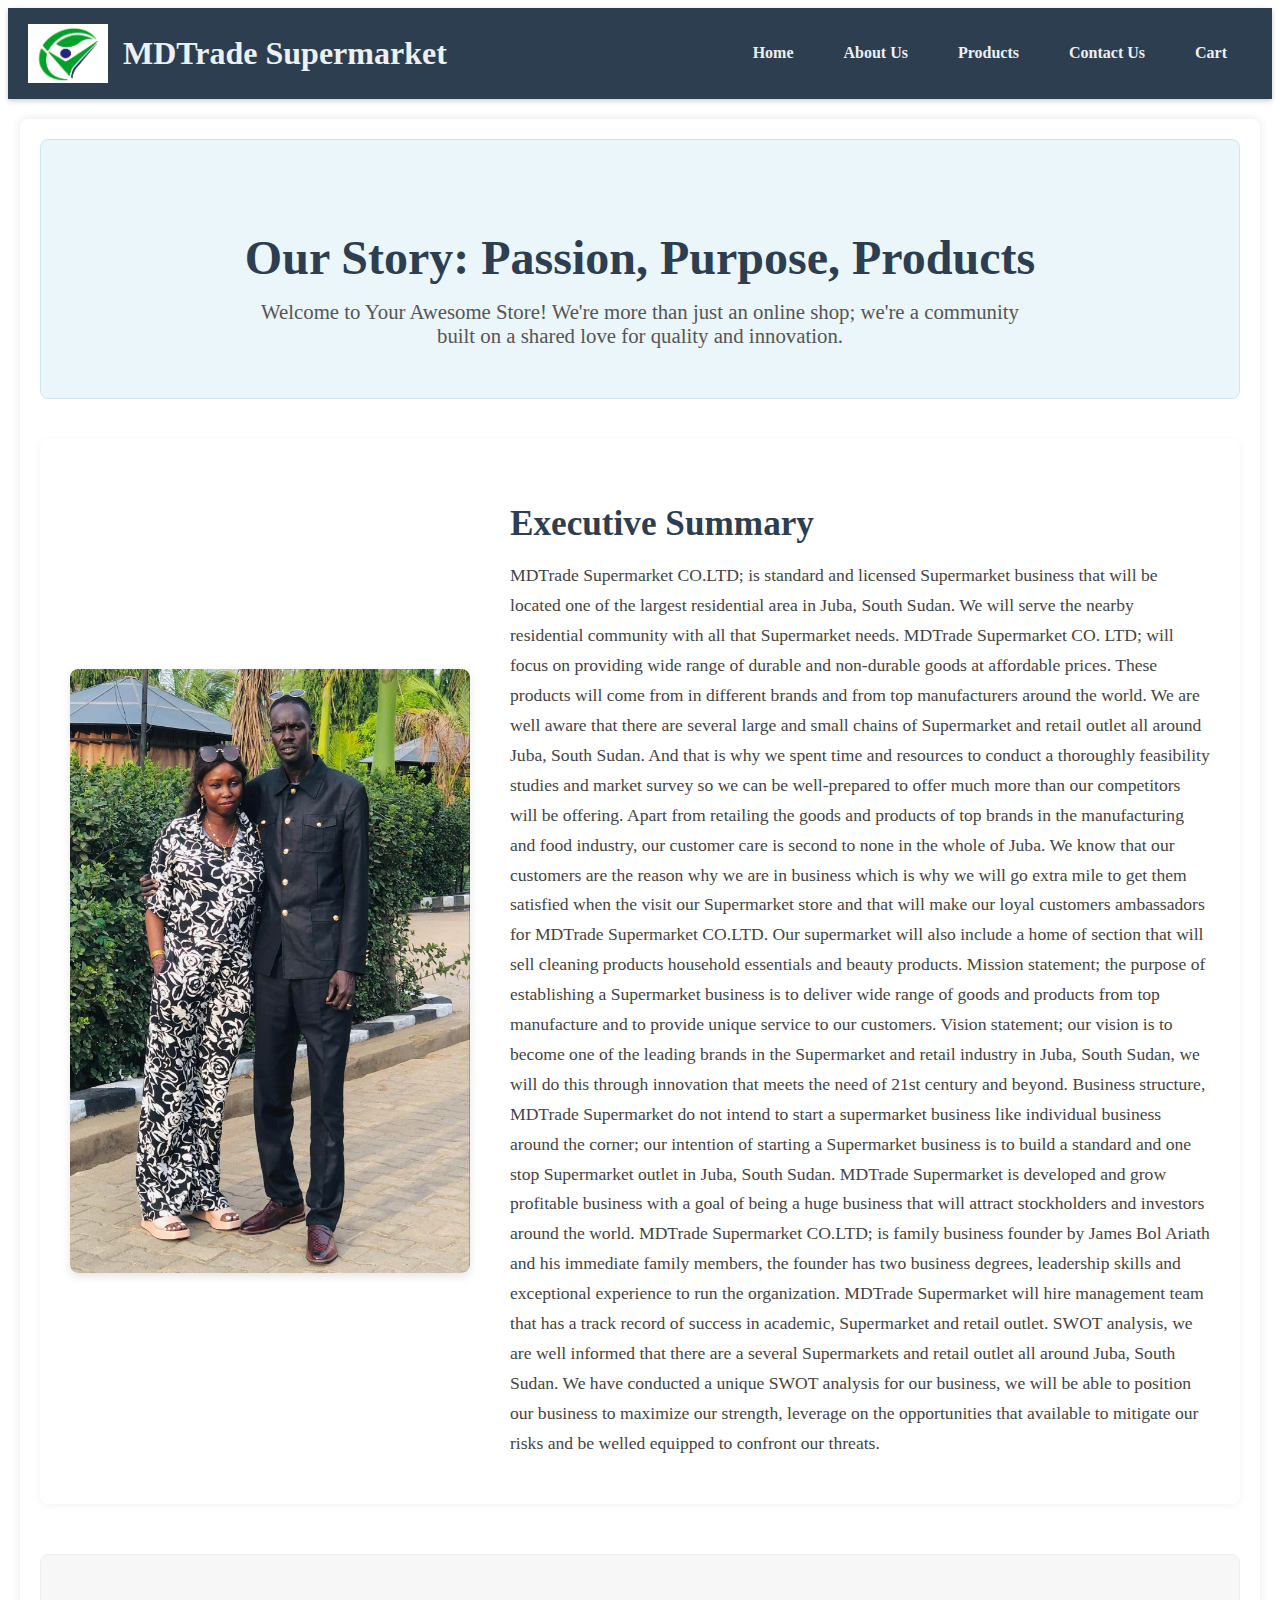
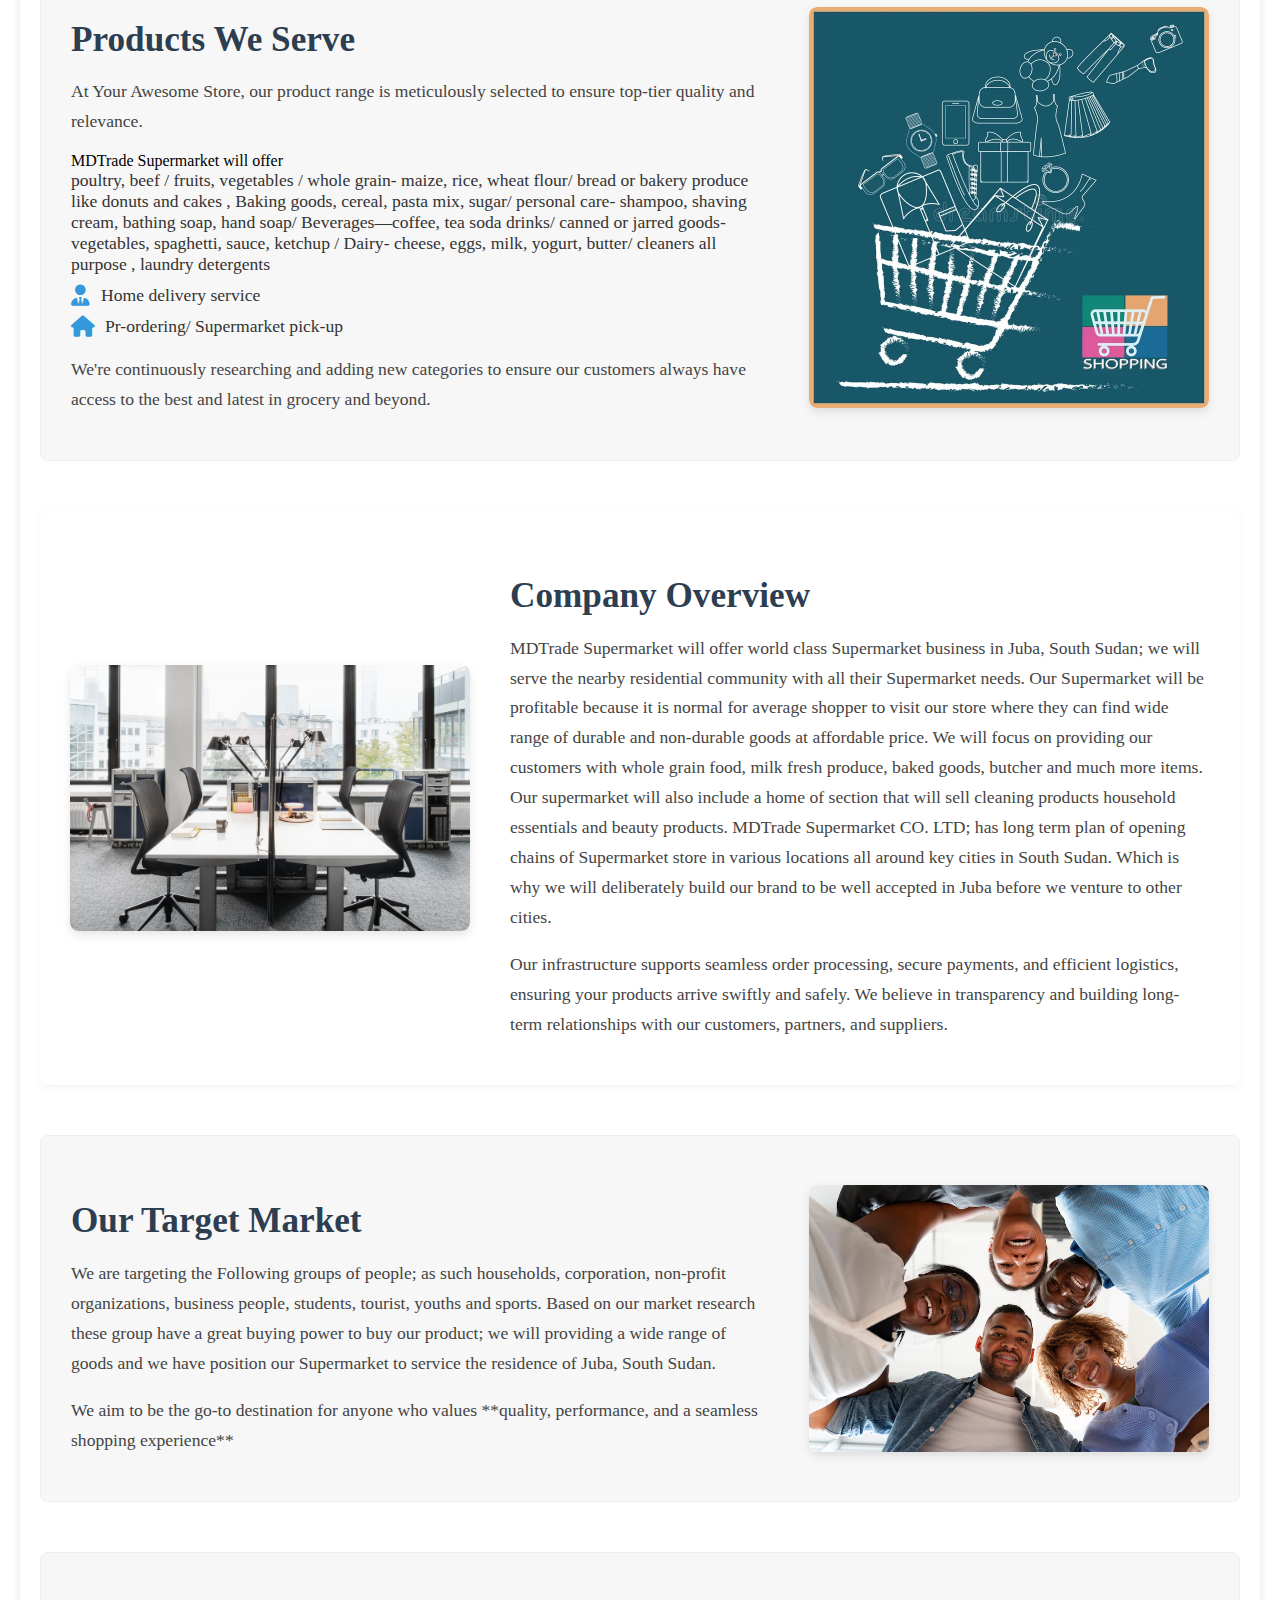
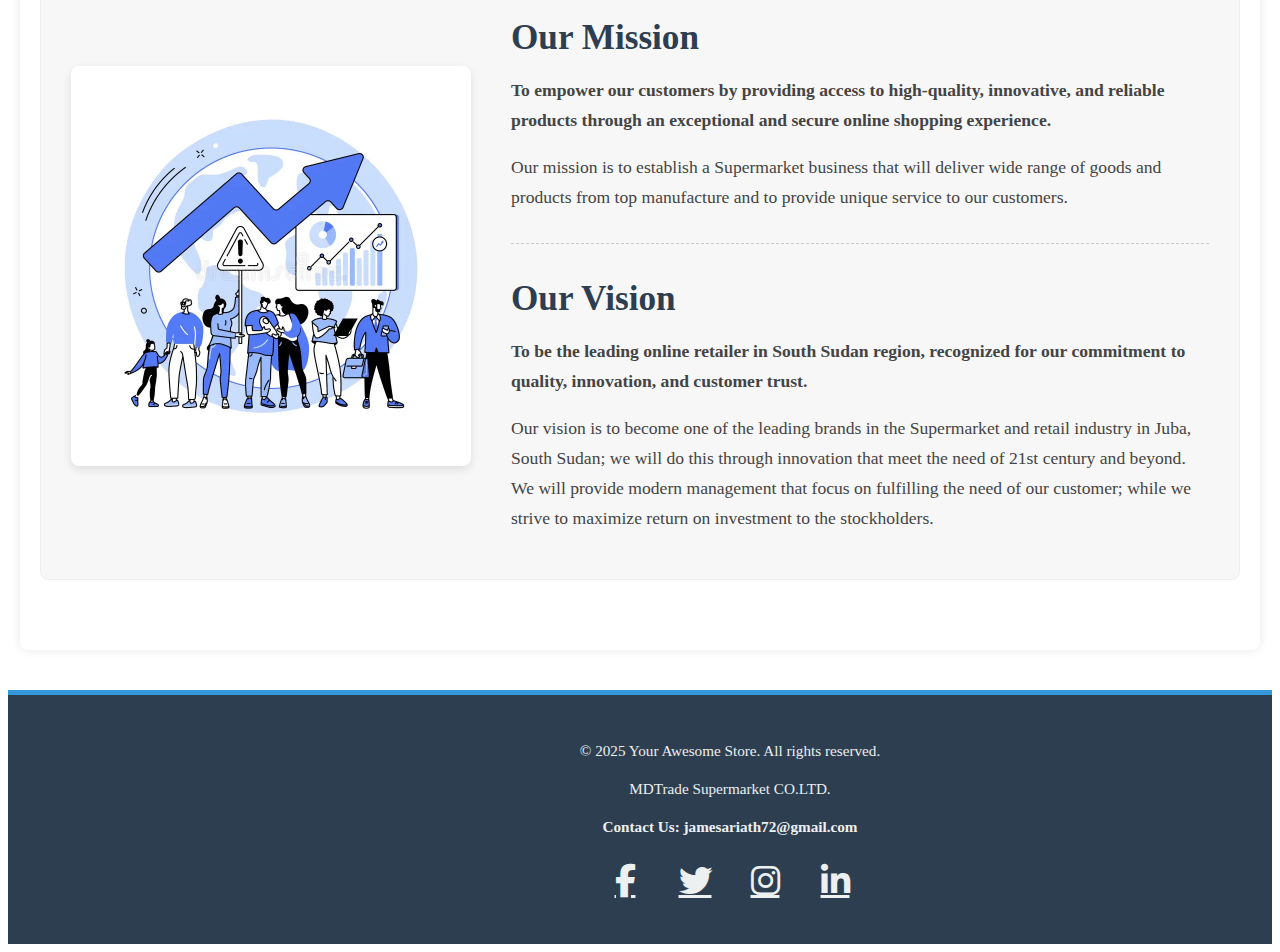
<file: about.html>
<!DOCTYPE html>
<html lang="en">
<head>
    <meta charset="UTF-8">
    <meta name="viewport" content="width=device-width, initial-scale=1.0">
    <title>About Us - Your Awesome Store</title>
    <link rel="stylesheet" href="style/about.css">
    <link rel="stylesheet" href="https://cdnjs.cloudflare.com/ajax/libs/font-awesome/6.5.2/css/all.min.css">
</head>
<body>
    <header>
        <div class="logo-container">
            <img src="photos/md2.PNG" alt="Website Logo" class="website-logo">
            <h1 class="website-name">MDTrade Supermarket</h1>
        </div>
        <nav>
            <ul>
                <li><a href="index.html">Home</a></li>
                <li><a href="about.html" class="active">About Us</a></li> <li><a href="product.html">Products</a></li>
                <li><a href="contact.html">Contact Us</a></li>
                <li><a href="index.html#shopping-cart-section">Cart</a></li>
            </ul>
        </nav>
    </header>

    <main class="about-main">
        <section class="about-hero">
            <h2>Our Story: Passion, Purpose, Products</h2>
            <p>Welcome to Your Awesome Store! We're more than just an online shop; we're a community built on a shared love for quality and innovation.</p>
        </section>

        <section class="about-section executive-summary">
            <div class="section-content">
                <h3>Executive Summary</h3>
                <p>MDTrade Supermarket CO.LTD; is standard and licensed Supermarket business that will be located one of the largest 
                residential area in Juba, South Sudan. We will serve the nearby residential community with all that Supermarket needs. MDTrade Supermarket CO. LTD; will focus on providing wide range of durable and non-durable goods at affordable prices. These products will come from in different brands and from top manufacturers around the world. We are well aware that there are several large and small chains of Supermarket and retail outlet all around Juba, South Sudan. And that is why we spent time and resources to conduct a thoroughly feasibility studies and market survey so we can be well-prepared to offer much more than our competitors will be offering. Apart from retailing the goods and products of top brands in the manufacturing and food industry, our customer care is second to none in the whole of Juba. We know that our customers are the reason why we are in business which is why we
                 will go extra mile to get them satisfied when the visit our Supermarket store and that will make our loyal customers ambassadors for MDTrade Supermarket CO.LTD. Our supermarket will also include a home of section that will sell cleaning products household essentials and beauty products. Mission statement; the purpose of establishing a Supermarket business is to deliver wide range of goods and products from top manufacture and to provide unique service to our customers. Vision statement; our vision is to become one of the leading brands in the Supermarket and retail industry in Juba, South Sudan, we will do this through innovation that meets the need of 21st century and beyond. Business structure, MDTrade Supermarket do not intend to start a supermarket business like individual business around the corner; our intention of starting a Supermarket business is to build a standard and one stop Supermarket outlet in Juba, South Sudan. MDTrade Supermarket 
                 is developed and grow profitable business with a goal of being a huge business that will attract stockholders and investors around the world. MDTrade Supermarket CO.LTD; is family business founder by James Bol Ariath and his immediate family members, the founder has two business degrees, leadership skills and exceptional experience to run the organization. MDTrade Supermarket will hire management team that has a track record of success in academic, Supermarket and retail outlet. SWOT analysis, we are well informed that there are a several Supermarkets and retail outlet all around Juba, South Sudan. We have conducted a unique SWOT analysis for our business, we will be able to position our business to maximize our strength, leverage on the opportunities that available to mitigate our risks and be welled equipped to confront our threats.</p>
            </div>
            <div class="section-image">
                <img src="photos/executive.jpg" alt="Team meeting or strategy session">
            </div>
        </section>

        <section class="about-section products-served grey-bg">
            <div class="section-content">
                <h3>Products We Serve</h3>
                <p>At Your Awesome Store, our product range is meticulously selected to ensure top-tier quality and relevance. </p>
                <ul>
                    MDTrade Supermarket will offer

                 <li> poultry, beef / fruits, vegetables / whole grain- maize, rice, wheat flour/ bread or bakery produce like donuts and cakes
                    , Baking goods, cereal, pasta mix, sugar/ personal care- shampoo, shaving cream, bathing soap, hand soap/ Beverages—coffee, tea
                    soda drinks/ canned or jarred goods- vegetables, spaghetti, sauce, ketchup / Dairy- cheese, eggs, milk, yogurt, butter/ cleaners all purpose
                    , laundry detergents 
                 </li> 

                 <li><i class="fas fa-user-tie icon-small"></i>Home delivery service</li>
                 <li><i class="fas fa-home icon-small"></i></i>Pr-ordering/ Supermarket pick-up</li>
                 
                </ul>
                <p>We're continuously researching and adding new categories to ensure our customers always have access to the best and latest in grocery and beyond.</p>
            </div>
            <div class="section-image">
                <img src="photos/varietyof.webp" alt="Variety of products">
            </div>
        </section>

        <section class="about-section company-overview">
            <div class="section-image">
                <img src="photos/officespace.webp" alt="Office space or team working">
            </div>
            <div class="section-content">
                <h3>Company Overview</h3>
                <p>MDTrade Supermarket will offer world class Supermarket business in Juba, South Sudan; we will serve the nearby residential community with all their Supermarket needs. Our Supermarket will be profitable because it is normal for average shopper to visit our store where they can find wide range of durable and non-durable goods at affordable price. We will focus on providing our customers with whole grain food, milk fresh produce, baked goods, butcher and much more items. Our supermarket will also include a home of section that will sell cleaning products household essentials and beauty products. MDTrade Supermarket CO. LTD; has long term plan of opening chains of Supermarket store in various locations all around key cities in South Sudan. Which is why we will deliberately build our brand to be well accepted in Juba before we venture to other cities.</p>
                <p>Our infrastructure supports seamless order processing, secure payments, and efficient logistics, ensuring your products arrive swiftly and safely. We believe in transparency and building long-term relationships with our customers, partners, and suppliers.</p>
            </div>
        </section>

        <section class="about-section target-market grey-bg">
            <div class="section-content">
                <h3>Our Target Market</h3>
                <p>We are targeting the Following groups of people; as such households, corporation, non-profit organizations, business people, students, tourist, youths and sports. Based on our market research

these group have a great buying power to buy our product; we will providing a wide range of goods and we have position our Supermarket to service the residence of Juba, South Sudan.</p>
                
                <p>We aim to be the go-to destination for anyone who values **quality, performance, and a seamless shopping experience**</p>
            </div>
            <div class="section-image">
                <img src="photos/diverse.avif" alt="Diverse group of people using technology">
            </div>
        </section>

        <section class="about-section mission-vision grey-bg">
            <div class="section-content">
                <h3>Our Mission</h3>
                <p class="bold-statement">To empower our customers by providing access to high-quality, innovative, and reliable products through an exceptional and secure online shopping experience.</p>
                <p>Our mission is to establish a Supermarket business that will deliver wide range of goods and products from top manufacture and to provide unique service to our customers.</p>
                <hr>
                <h3>Our Vision</h3>
                <p class="bold-statement">To be the leading online retailer in South Sudan region, recognized for our commitment to quality, innovation, and customer trust.</p>
                <p>Our vision is to become one of the leading brands in the Supermarket and retail industry in Juba, South Sudan; we will do this through innovation that meet the need of 21st century and beyond. We will provide modern management that focus on fulfilling the need of our customer; while we strive to maximize return on investment to the stockholders.</p>
            </div>
            <div class="section-image">
                <img src="photos/growthconcept.webp" alt="Abstract concept of growth or future">
            </div>
        </section>

    </main>

    <footer>
        <p>&copy; 2025 Your Awesome Store. All rights reserved.</p>
        <p>MDTrade Supermarket CO.LTD.</p>
        <p id="contact">Contact Us: jamesariath72@gmail.com</p>

        <div class="social-media-links">
            <a href="https://www.facebook.com/your-page" target="_blank" aria-label="Facebook">
                <i class="fab fa-facebook-f"></i>
            </a>
            <a href="https://www.twitter.com/your-profile" target="_blank" aria-label="Twitter">
                <i class="fab fa-twitter"></i>
            </a>
            <a href="https://www.instagram.com/your-profile" target="_blank" aria-label="Instagram">
                <i class="fab fa-instagram"></i>
            </a>
            <a href="https://www.linkedin.com/in/your-profile" target="_blank" aria-label="LinkedIn">
                <i class="fab fa-linkedin-in"></i>
            </a>
           
        </div>
    </footer>
</body>
</html>
</file>
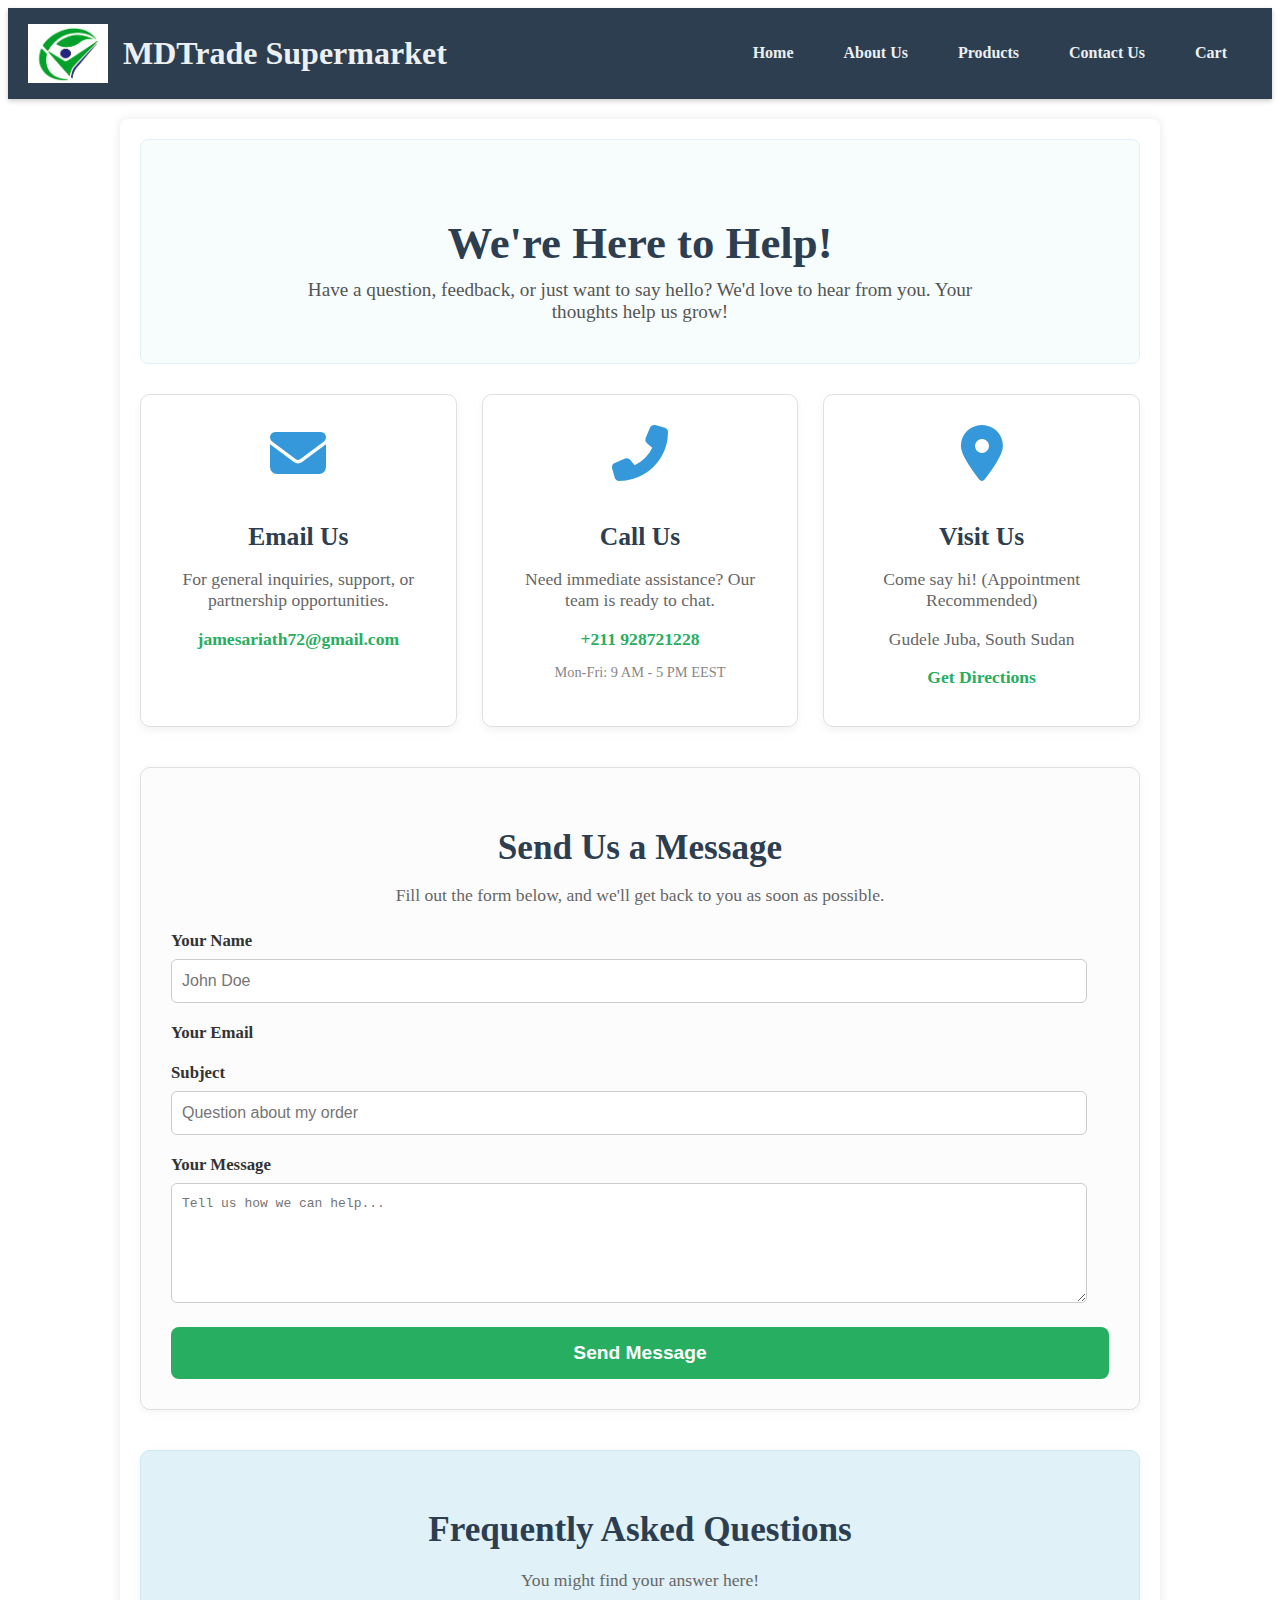
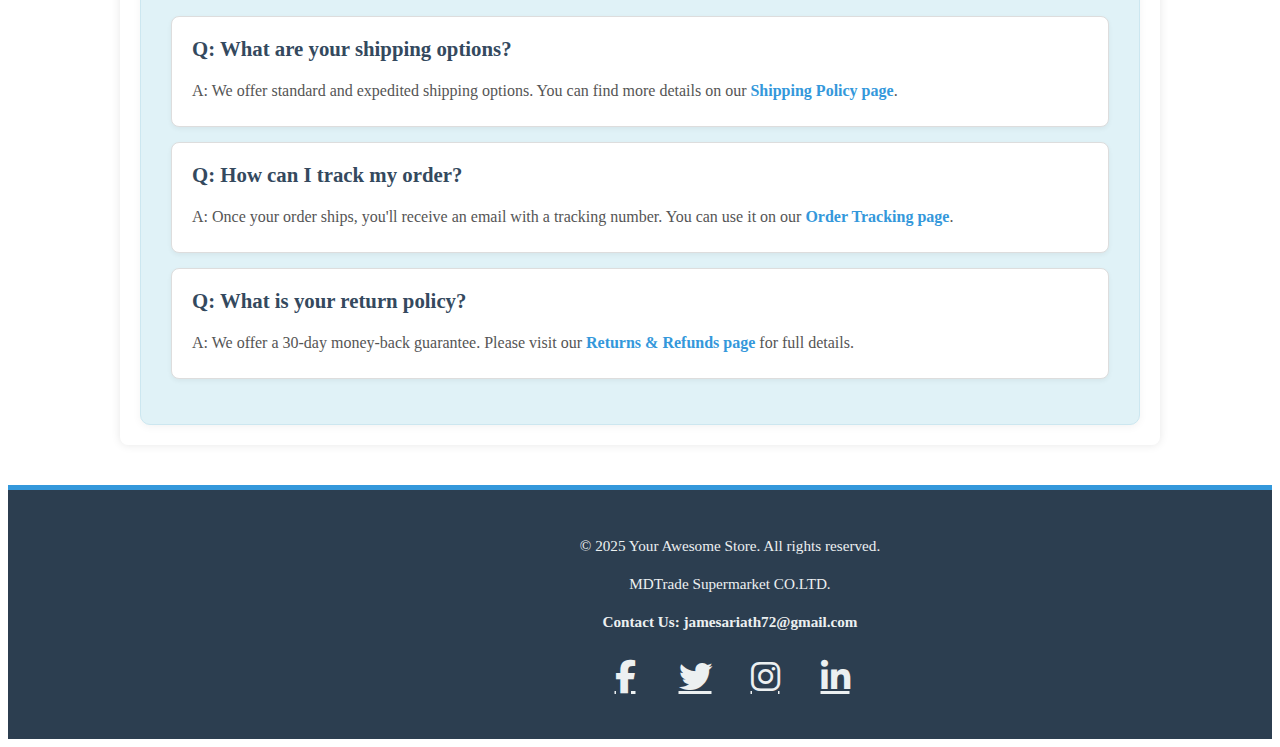
<file: contact.html>
<!DOCTYPE html>
<html lang="en">
<head>
    <meta charset="UTF-8">
    <meta name="viewport" content="width=device-width, initial-scale=1.0">
    <title>Contact Us - Your Awesome Store</title>
    <link rel="stylesheet" href="style/contact.css">
    <link rel="stylesheet" href="https://cdnjs.cloudflare.com/ajax/libs/font-awesome/6.5.2/css/all.min.css">
</head>
<body>
    <header>
        <div class="logo-container">
            <img src="photos/md2.PNG" alt="Website Logo" class="website-logo">
            <h1 class="website-name">MDTrade Supermarket</h1>
        </div>
        <nav>
            <ul>
                <li><a href="index.html">Home</a></li>
                <li><a href="about.html">About Us</a></li>
                <li><a href="index.html#products">Products</a></li>
                <li><a href="contact.html" class="active">Contact Us</a></li>
                <li><a href="index.html#shopping-cart-section">Cart</a></li>
            </ul>
        </nav>
    </header>

    <main class="contact-main">
        <section class="contact-hero">
            <h2>We're Here to Help!</h2>
            <p>Have a question, feedback, or just want to say hello? We'd love to hear from you. Your thoughts help us grow!</p>
        </section>

        <section class="contact-info-grid">
            <div class="info-card">
                <i class="fas fa-envelope icon"></i>
                <h3>Email Us</h3>
                <p>For general inquiries, support, or partnership opportunities.</p>
                <p><a href="mailto:info@yourawesomestore.com">jamesariath72@gmail.com</a></p>
            </div>
            
            <div class="info-card">
                <i class="fas fa-phone-alt icon"></i>
                <h3>Call Us</h3>
                <p>Need immediate assistance? Our team is ready to chat.</p>
                <p><a href="tel:+1234567890">+211 928721228</a></p>
                <p class="small-text">Mon-Fri: 9 AM - 5 PM EEST</p>
            </div>
            <div class="info-card">
                <i class="fas fa-map-marker-alt icon"></i>
                <h3>Visit Us</h3>
                <p>Come say hi! (Appointment Recommended)</p>
                <p>Gudele Juba, South Sudan</p>
                <p><a href="https://maps.app.goo.gl/YourGoogleMapsLink" target="_blank" class="map-link">Get Directions</a></p>
            </div>
        </section>

        <section class="contact-form-section">
            <h2>Send Us a Message</h2>
            <p>Fill out the form below, and we'll get back to you as soon as possible.</p>
            <form action="#" method="POST" class="contact-form">
                <div class="form-group">
                    <label for="name">Your Name</label>
                    <input type="text" id="name" name="name" required placeholder="John Doe">
                </div>
                <div class="form-group">
                    <label for="email">Your Email</label>
                    <email type="email" id="email" name="email" required placeholder="john.doe@example.com">
                </div>
                <div class="form-group">
                    <label for="subject">Subject</label>
                    <input type="text" id="subject" name="subject" required placeholder="Question about my order">
                </div>
                <div class="form-group">
                    <label for="message">Your Message</label>
                    <textarea id="message" name="message" rows="6" required placeholder="Tell us how we can help..."></textarea>
                </div>
                <button type="submit" class="submit-btn">Send Message</button>
            </form>
            <form action="send_email.php" method="POST" class="contact-form">
        </form>
        </section>

        <section class="faq-section">
            <h2>Frequently Asked Questions</h2>
            <p>You might find your answer here!</p>
            <div class="faq-item">
                <h3>Q: What are your shipping options?</h3>
                <p>A: We offer standard and expedited shipping options. You can find more details on our <a href="#">Shipping Policy page</a>.</p>
            </div>
            <div class="faq-item">
                <h3>Q: How can I track my order?</h3>
                <p>A: Once your order ships, you'll receive an email with a tracking number. You can use it on our <a href="#">Order Tracking page</a>.</p>
            </div>
            <div class="faq-item">
                <h3>Q: What is your return policy?</h3>
                <p>A: We offer a 30-day money-back guarantee. Please visit our <a href="#">Returns & Refunds page</a> for full details.</p>
            </div>
        </section>

    </main>

    <footer>
        <p>&copy; 2025 Your Awesome Store. All rights reserved.</p>
        <p>MDTrade Supermarket CO.LTD.</p>
        <p id="contact">Contact Us: jamesariath72@gmail.com</p>
        <div class="social-media-links">
            <a href="https://www.facebook.com/your-page" target="_blank" aria-label="Facebook">
                <i class="fab fa-facebook-f"></i>
            </a>
            <a href="https://www.twitter.com/your-profile" target="_blank" aria-label="Twitter">
                <i class="fab fa-twitter"></i>
            </a>
            <a href="https://www.instagram.com/your-profile" target="_blank" aria-label="Instagram">
                <i class="fab fa-instagram"></i>
            </a>
            <a href="https://www.linkedin.com/in/your-profile" target="_blank" aria-label="LinkedIn">
                <i class="fab fa-linkedin-in"></i>
            </a>
            
        </div>
    </footer>
</body>
</html>
</file>
<file: style/about.css>
/* Add these styles to your existing style.css file */

/* About Us Page Specific Styles */
.about-main {
    padding: 20px;
    max-width: 1200px; /* Wider main content area for about page */
    margin: 20px auto;
    background-color: #fff;
    box-shadow: 0 0 10px rgba(0,0,0,0.1);
    border-radius: 8px;
}

.about-hero {
    text-align: center;
    padding: 50px 20px; /* More padding for a grander intro */
    background-color: #eaf6fa; /* Light blue background */
    border-radius: 8px;
    margin-bottom: 40px; /* Space below hero */
    border: 1px solid #cce7f0;
}

.about-hero h2 {
    color: #2c3e50;
    font-size: 3em; /* Larger heading */
    margin-bottom: 15px;
}

.about-hero p {
    font-size: 1.3em; /* Larger text */
    color: #555;
    max-width: 800px;
    margin: 0 auto;
}

.about-section {
    display: flex;
    align-items: center; /* Vertically center content */
    gap: 40px; /* Space between text and image */
    margin-bottom: 50px; /* Space between sections */
    padding: 30px; /* Padding inside each section */
    border-radius: 8px;
    box-shadow: 0 2px 8px rgba(0,0,0,0.05); /* Subtle shadow */
    background-color: #fff; /* Default background */
}

.about-section:nth-child(even) .section-image {
    order: 1; /* Pushes image to the right on even sections */
}

.about-section:nth-child(even) .section-content {
    order: 2; /* Pushes content to the left on even sections */
}

/* Specific background for alternating sections */
.about-section.grey-bg {
    background-color: #f7f7f7; /* Light grey background */
    box-shadow: none; /* No extra shadow on grey sections */
    border: 1px solid #eee;
}

.section-content {
    flex: 1; /* Allows content to take up available space */
}

.section-content h3 {
    font-size: 2.2em;
    color: #2c3e50;
    margin-bottom: 15px;
}

.section-content p {
    font-size: 1.1em;
    line-height: 1.7;
    color: #444;
    margin-bottom: 15px;
}

.section-content ul {
    list-style: none; /* Remove default bullet points */
    padding: 0;
    margin-top: 15px;
    margin-bottom: 15px;
}

.section-content ul li {
    display: flex;
    align-items: center;
    margin-bottom: 10px;
    font-size: 1.1em;
    color: #333;
}

.section-content ul li .icon-small {
    color: #3498db; /* Blue icon color */
    margin-right: 10px;
    font-size: 1.2em; /* Slightly larger icon */
    min-width: 20px; /* Ensure icon has space */
}

.section-image {
    flex: 0 0 400px; /* Fixed width for image container */
    max-width: 50%; /* Max width relative to section */
    border-radius: 8px;
    overflow: hidden; /* Hide overflowing parts of the image */
    box-shadow: 0 4px 10px rgba(0,0,0,0.1); /* Shadow for image card */
}

.section-image img {
    width: 100%;
    height: auto;
    display: block; /* Remove extra space below image */
    object-fit: cover; /* Cover the area, cropping if necessary */
    border-radius: 8px; /* Apply border-radius to image itself */
}

/* Specific styles for Mission/Vision statements */
.bold-statement {
    font-weight: bold;
    font-size: 1.2em; /* Make the statement bigger */
    color: #34495e; /* Darker color for emphasis */
    margin-bottom: 15px;
}

.mission-vision hr {
    border: none;
    border-top: 1px dashed #ccc; /* Dashed line for subtle separation */
    margin: 30px 0;
}


/* Responsive Design for About Us Page */
@media (max-width: 992px) { /* Tablets and smaller desktops */
    .about-main {
        max-width: 90%;
    }
    .about-hero h2 {
        font-size: 2.5em;
    }
    .about-hero p {
        font-size: 1.1em;
    }
    .about-section {
        flex-direction: column; /* Stack image and content vertically */
        text-align: center;
        gap: 25px;
        padding: 25px;
    }
    .about-section .section-image {
        order: initial; /* Reset order for stacking */
        max-width: 100%; /* Image takes full width */
        flex: 0 0 auto; /* Allow image to resize naturally */
    }
    .about-section img {
        max-width: 100%; /* Ensure image fits */
        height: auto; /* Maintain aspect ratio */
    }
    .about-section:nth-child(even) .section-image,
    .about-section:nth-child(even) .section-content {
        order: initial; /* Reset order for stacking */
    }
    .section-content h3 {
        font-size: 1.8em;
    }
    .section-content p, .section-content ul li {
        font-size: 1em;
        text-align: left; /* Keep text aligned left within content block */
    }
    .section-content ul {
        padding-left: 20px; /* Indent list for clarity */
    }
    .bold-statement {
        font-size: 1.1em;
    }
}

@media (max-width: 768px) { /* Smaller tablets and large phones */
    .about-main {
        padding: 15px;
        margin: 15px auto;
    }
    .about-hero h2 {
        font-size: 2em;
    }
    .about-hero p {
        font-size: 1em;
    }
    .about-section {
        padding: 20px;
        margin-bottom: 30px;
    }
    .section-content h3 {
        font-size: 1.6em;
    }
    .section-content ul li {
        font-size: 0.95em;
    }
    .bold-statement {
        font-size: 1em;
    }
}

@media (max-width: 480px) { /* Phones */
    .about-main {
        padding: 10px;
        margin: 10px auto;
    }
    .about-hero h2 {
        font-size: 1.6em;
    }
    .about-hero p {
        font-size: 0.9em;
    }
    .about-section {
        padding: 15px;
        gap: 15px;
    }
    .section-content h3 {
        font-size: 1.4em;
        margin-bottom: 10px;
    }
    .section-content p, .section-content ul li {
        font-size: 0.9em;
    }
    .section-content ul li .icon-small {
        font-size: 1em;
        min-width: 18px;
    }
}

footer {
    background-color: #2c3e50; /* Darker background, matching header */
    color: #ecf0f1; /* White font color */
    padding: 30px 20px; /* Increased padding for better spacing */
    margin-top: 40px; /* More space above the footer */
    font-size: 0.95em;
    border-top: 5px solid #3498db; /* A subtle, colorful top border */
    text-align: center; /* Center align all text content by default */

    /* Ensure footer adapts to vertical header */
    padding-left: 200px; /* This needs to match your vertical header width */
    transition: padding-left 0.3s ease; /* Smooth transition for responsiveness */
}

footer p {
    margin-bottom: 10px; /* Space between paragraphs */
    line-height: 1.5;
}

footer p#contact {
    font-weight: bold;
    margin-bottom: 15px; /* More space below contact info */
}

/* Social Media Links Styling - Revisit for better visual separation and hover effects */
.social-media-links {
    margin-top: 20px; /* More space above social icons */
    display: flex;
    justify-content: center;
    gap: 25px; /* Increased space between icons */
    padding-bottom: 10px; /* Space below icons */
}

.social-media-links a {
    color: #ecf0f1; /* White icons by default */
    font-size: 2.2em; /* Slightly larger icons */
    transition: color 0.3s ease, transform 0.2s ease;
    border-radius: 50%; /* Make icons circular on hover/focus */
    padding: 5px; /* Add padding for the circle */
    display: inline-flex; /* Use flex to center icon within its circle */
    align-items: center;
    justify-content: center;
    width: 45px; /* Fixed width for consistent circle size */
    height: 45px; /* Fixed height for consistent circle size */
    box-sizing: border-box; /* Include padding and border in size */
}

/* Specific hover effects for social icons */
.social-media-links a:hover {
    color: #ffffff; /* Keep icon white */
    transform: translateY(-5px); /* More pronounced lift */
    background-color: #3498db; /* Blue background on hover */
    box-shadow: 0 0 15px rgba(52, 152, 219, 0.7); /* Glow effect */
}

/* Responsive Design (for phones) */
@media (max-width: 768px) {
    /* Revert footer padding for horizontal header */
    footer {
        padding-left: 0;
        padding: 20px 15px; /* Adjust padding for smaller screens */
    }

    footer p {
        font-size: 0.9em; /* Slightly smaller text on mobile */
    }

    .social-media-links {
        margin-top: 15px;
        gap: 20px; /* Slightly less space on mobile */
    }

    .social-media-links a {
        font-size: 1.8em; /* Slightly smaller icons on mobile */
        width: 40px;
        height: 40px;
    }
}

/* No change needed for @media (max-width: 480px) for footer */
/* Update your existing style.css file with these modifications */

/* Header & Navigation */
header {
    position: static; /* Remove fixed positioning */
    top: auto;
    left: auto;
    width: 100%; /* Full width */
    height: auto; /* Auto height based on content */
    background-color: #2c3e50; /* Dark background */
    color: #ecf0f1; /* White font color for all header text */
    padding: 1em 0; /* Original padding */
    box-shadow: 0 2px 5px rgba(0,0,0,0.2); /* Shadow at the bottom */
    display: flex; /* Use flexbox for layout */
    flex-direction: row; /* Arrange items horizontally */
    justify-content: space-between; /* Space out logo/name and nav */
    align-items: center; /* Vertically align items in the middle */
    z-index: 1000;
    overflow-y: visible; /* No vertical scrollbar needed */
    padding-left: 20px; /* Add some general left padding */
    padding-right: 20px; /* Add some general right padding */
    box-sizing: border-box; /* Include padding in the width calculation */
}

/* Reset body padding from vertical header */
body {
    padding-left: 0; /* Remove the left padding */
    transition: none; /* No transition needed for padding on a static header */
}

/* Adjust logo container for horizontal layout */
.logo-container {
    display: flex;
    flex-direction: row; /* Logo and name side-by-side */
    align-items: center;
    margin-bottom: 0; /* Remove bottom margin */
    padding-top: 0; /* Remove top padding */
}

.website-logo {
    max-width: 80px; /* Adjust size as needed for horizontal header */
    height: auto;
    margin-right: 15px; /* Space between logo and name */
    margin-bottom: 0; /* Remove bottom margin */
}

.website-name {
    font-size: 2em; /* Good size for horizontal header */
    margin: 0;
    text-align: left; /* Align name to the left */
}

/* Navigation specific styles for horizontal layout */
nav {
    flex-grow: 0; /* Don't grow to fill space */
    width: auto; /* Auto width based on content */
    display: block; /* Revert to block display for nav container */
    margin-top: 0; /* Remove top margin */
}

nav ul {
    list-style: none;
    padding: 0;
    margin: 0;
    display: flex; /* Use flex for horizontal list items */
    flex-direction: row; /* Arrange list items horizontally */
    align-items: center; /* Vertically center items */
    justify-content: center; /* Center items if they don't fill space */
    flex-wrap: wrap; /* Allow navigation items to wrap on smaller screens */
    width: auto;
}

nav ul li {
    margin: 0 15px; /* Horizontal margin between items */
    width: auto; /* Reset width */
}

nav ul li a {
    color: #ecf0f1; /* White font color for navigation links */
    text-decoration: none;
    font-weight: bold;
    padding: 5px 10px; /* Padding for horizontal links */
    display: inline-block; /* Revert to inline-block */}
</file>
<file: style/contact.css>
/* Add these styles to your existing style.css file */

/* Contact Page Specific Styles */
.contact-main {
    padding: 20px;
    max-width: 1000px; /* Adjust max-width for contact content */
    margin: 20px auto;
    background-color: #fff;
    box-shadow: 0 0 10px rgba(0,0,0,0.1);
    border-radius: 8px;
}

.contact-hero {
    text-align: center;
    padding: 40px 20px;
    background-color: #f7fcfc; /* Very light blue/green background for hero */
    border-radius: 8px;
    margin-bottom: 30px;
    border: 1px solid #e0f2f7;
}

.contact-hero h2 {
    color: #2c3e50;
    font-size: 2.8em;
    margin-bottom: 10px;
}

.contact-hero p {
    font-size: 1.2em;
    color: #555;
    max-width: 700px;
    margin: 0 auto;
}

.contact-info-grid {
    display: grid;
    grid-template-columns: repeat(auto-fit, minmax(280px, 1fr));
    gap: 25px;
    margin-bottom: 40px;
}

.info-card {
    background-color: #ffffff;
    border: 1px solid #e0e0e0;
    border-radius: 10px;
    padding: 30px;
    text-align: center;
    box-shadow: 0 4px 10px rgba(0,0,0,0.05);
    transition: transform 0.2s ease, box-shadow 0.2s ease;
}

.info-card:hover {
    transform: translateY(-5px);
    box-shadow: 0 6px 15px rgba(0,0,0,0.1);
}

.info-card .icon {
    font-size: 3.5em;
    color: #3498db; /* Blue for icons */
    margin-bottom: 15px;
}

.info-card h3 {
    font-size: 1.6em;
    color: #2c3e50;
    margin-bottom: 10px;
}

.info-card p {
    font-size: 1.1em;
    color: #666;
    margin-bottom: 8px;
}

.info-card a {
    color: #27ae60; /* Green for links */
    text-decoration: none;
    font-weight: bold;
    transition: color 0.2s ease;
}

.info-card a:hover {
    color: #229a53;
    text-decoration: underline;
}

.info-card .small-text {
    font-size: 0.9em;
    color: #888;
}

.contact-form-section {
    background-color: #fcfcfc;
    border: 1px solid #e0e0e0;
    border-radius: 10px;
    padding: 30px;
    margin-bottom: 40px;
    box-shadow: 0 2px 8px rgba(0,0,0,0.05);
}

.contact-form-section h2 {
    text-align: center;
    font-size: 2.2em;
    margin-bottom: 10px;
    color: #2c3e50;
}

.contact-form-section p {
    text-align: center;
    font-size: 1.1em;
    color: #666;
    margin-bottom: 25px;
}

.contact-form .form-group {
    margin-bottom: 20px;
}

.contact-form label {
    display: block;
    margin-bottom: 8px;
    font-weight: bold;
    color: #333;
    font-size: 1.05em;
}

.contact-form input[type="text"],
.contact-form input[type="email"],
.contact-form textarea {
    width: calc(100% - 22px); /* Account for padding and border */
    padding: 12px 10px;
    border: 1px solid #ccc;
    border-radius: 6px;
    font-size: 1em;
    box-sizing: border-box; /* Include padding and border in the element's total width and height */
    transition: border-color 0.2s ease, box-shadow 0.2s ease;
}

.contact-form input[type="text"]:focus,
.contact-form input[type="email"]:focus,
.contact-form textarea:focus {
    border-color: #3498db;
    box-shadow: 0 0 0 3px rgba(52, 152, 219, 0.2);
    outline: none;
}

.contact-form textarea {
    resize: vertical; /* Allow vertical resizing */
    min-height: 120px;
}

.contact-form .submit-btn {
    display: block;
    width: 100%;
    padding: 15px 25px;
    background-color: #27ae60;
    color: white;
    border: none;
    border-radius: 8px;
    font-size: 1.2em;
    font-weight: bold;
    cursor: pointer;
    transition: background-color 0.3s ease, transform 0.1s ease;
}

.contact-form .submit-btn:hover {
    background-color: #229a53;
    transform: translateY(-2px);
}

.contact-form .submit-btn:active {
    transform: translateY(0);
}

.faq-section {
    background-color: #e0f2f7; /* Light blue background for FAQ */
    border: 1px solid #cce7f0;
    border-radius: 10px;
    padding: 30px;
    margin-top: 40px;
    box-shadow: 0 2px 8px rgba(0,0,0,0.05);
}

.faq-section h2 {
    text-align: center;
    font-size: 2.2em;
    margin-bottom: 20px;
    color: #2c3e50;
}

.faq-section p {
    text-align: center;
    font-size: 1.1em;
    color: #666;
    margin-bottom: 25px;
}

.faq-item {
    background-color: #fff;
    border: 1px solid #ddd;
    border-radius: 8px;
    padding: 20px;
    margin-bottom: 15px;
    box-shadow: 0 2px 5px rgba(0,0,0,0.05);
}

.faq-item h3 {
    font-size: 1.3em;
    color: #34495e;
    margin-top: 0;
    margin-bottom: 10px;
}

.faq-item p {
    font-size: 1em;
    color: #555;
    line-height: 1.8;
    text-align: left; /* Keep FAQ answers left-aligned */
    margin-bottom: 0; /* Remove default paragraph margin */
}

.faq-item a {
    color: #3498db;
    text-decoration: none;
    font-weight: bold;
}

.faq-item a:hover {
    text-decoration: underline;
}




/* Responsive Adjustments for Contact Page */
@media (max-width: 768px) {
    .contact-main {
        padding: 15px;
        margin: 15px auto;
    }

    .contact-hero h2 {
        font-size: 2.2em;
    }

    .contact-hero p {
        font-size: 1em;
    }

    .contact-info-grid {
        grid-template-columns: 1fr; /* Stack info cards on mobile */
        gap: 20px;
    }

    .info-card {
        padding: 25px;
    }

    .info-card .icon {
        font-size: 3em;
    }

    .info-card h3 {
        font-size: 1.4em;
    }

    .contact-form-section, .faq-section {
        padding: 25px;
    }

    .contact-form-section h2, .faq-section h2 {
        font-size: 1.8em;
    }

    .contact-form input[type="text"],
    .contact-form input[type="email"],
    .contact-form textarea {
        width: calc(100% - 20px); /* Adjust for smaller padding */
        padding: 10px;
    }

    .contact-form .submit-btn {
        font-size: 1.1em;
        padding: 12px 20px;
    }

    .faq-item h3 {
        font-size: 1.2em;
    }
}

@media (max-width: 480px) {
    .contact-main {
        padding: 10px;
        margin: 10px auto;
    }

    .contact-hero h2 {
        font-size: 1.8em;
    }

    .contact-hero p {
        font-size: 0.9em;
    }

    .info-card {
        padding: 20px;
    }

    .info-card .icon {
        font-size: 2.5em;
    }
    .contact-form-section, .faq-section {
        padding: 20px;
    }
}


.logo-container {
    display: flex;
    flex-direction: column; /* Stack logo above name */
    align-items: center;
    margin-bottom: 1em;
}

.website-logo {
    max-width: 100px; /* Adjust logo size */
    height: auto;
    margin-bottom: 0.5em; /* Space between logo and name */
}

header {
    background-color: #2c3e50;
    color: #ecf0f1;
    padding: 1em 0;
    text-align: center;
    box-shadow: 0 2px 5px rgba(0,0,0,0.2);
}

/* Update your existing style.css file with these modifications */



/* No change needed for @media (max-width: 480px) unless specific vertical adjustments are desired */

/* Update your existing style.css file with these modifications */

/* Footer */
footer {
    background-color: #2c3e50; /* Darker background, matching header */
    color: #ecf0f1; /* White font color */
    padding: 30px 20px; /* Increased padding for better spacing */
    margin-top: 40px; /* More space above the footer */
    font-size: 0.95em;
    border-top: 5px solid #3498db; /* A subtle, colorful top border */
    text-align: center; /* Center align all text content by default */

    /* Ensure footer adapts to vertical header */
    padding-left: 200px; /* This needs to match your vertical header width */
    transition: padding-left 0.3s ease; /* Smooth transition for responsiveness */
}

footer p {
    margin-bottom: 10px; /* Space between paragraphs */
    line-height: 1.5;
}

footer p#contact {
    font-weight: bold;
    margin-bottom: 15px; /* More space below contact info */
}

/* Social Media Links Styling - Revisit for better visual separation and hover effects */
.social-media-links {
    margin-top: 20px; /* More space above social icons */
    display: flex;
    justify-content: center;
    gap: 25px; /* Increased space between icons */
    padding-bottom: 10px; /* Space below icons */
}

.social-media-links a {
    color: #ecf0f1; /* White icons by default */
    font-size: 2.2em; /* Slightly larger icons */
    transition: color 0.3s ease, transform 0.2s ease;
    border-radius: 50%; /* Make icons circular on hover/focus */
    padding: 5px; /* Add padding for the circle */
    display: inline-flex; /* Use flex to center icon within its circle */
    align-items: center;
    justify-content: center;
    width: 45px; /* Fixed width for consistent circle size */
    height: 45px; /* Fixed height for consistent circle size */
    box-sizing: border-box; /* Include padding and border in size */
}

/* Specific hover effects for social icons */
.social-media-links a:hover {
    color: #ffffff; /* Keep icon white */
    transform: translateY(-5px); /* More pronounced lift */
    background-color: #3498db; /* Blue background on hover */
    box-shadow: 0 0 15px rgba(52, 152, 219, 0.7); /* Glow effect */
}

/* Responsive Design (for phones) */
@media (max-width: 768px) {
    /* Revert footer padding for horizontal header */
    footer {
        padding-left: 0;
        padding: 20px 15px; /* Adjust padding for smaller screens */
    }

    footer p {
        font-size: 0.9em; /* Slightly smaller text on mobile */
    }

    .social-media-links {
        margin-top: 15px;
        gap: 20px; /* Slightly less space on mobile */
    }

    .social-media-links a {
        font-size: 1.8em; /* Slightly smaller icons on mobile */
        width: 40px;
        height: 40px;
    }
}

/* No change needed for @media (max-width: 480px) for footer */
/* Update your existing style.css file with these modifications */

/* Header & Navigation */
header {
    position: static; /* Remove fixed positioning */
    top: auto;
    left: auto;
    width: 100%; /* Full width */
    height: auto; /* Auto height based on content */
    background-color: #2c3e50; /* Dark background */
    color: #ecf0f1; /* White font color for all header text */
    padding: 1em 0; /* Original padding */
    box-shadow: 0 2px 5px rgba(0,0,0,0.2); /* Shadow at the bottom */
    display: flex; /* Use flexbox for layout */
    flex-direction: row; /* Arrange items horizontally */
    justify-content: space-between; /* Space out logo/name and nav */
    align-items: center; /* Vertically align items in the middle */
    z-index: 1000;
    overflow-y: visible; /* No vertical scrollbar needed */
    padding-left: 20px; /* Add some general left padding */
    padding-right: 20px; /* Add some general right padding */
    box-sizing: border-box; /* Include padding in the width calculation */
}

/* Reset body padding from vertical header */
body {
    padding-left: 0; /* Remove the left padding */
    transition: none; /* No transition needed for padding on a static header */
}

/* Adjust logo container for horizontal layout */
.logo-container {
    display: flex;
    flex-direction: row; /* Logo and name side-by-side */
    align-items: center;
    margin-bottom: 0; /* Remove bottom margin */
    padding-top: 0; /* Remove top padding */
}

.website-logo {
    max-width: 80px; /* Adjust size as needed for horizontal header */
    height: auto;
    margin-right: 15px; /* Space between logo and name */
    margin-bottom: 0; /* Remove bottom margin */
}

.website-name {
    font-size: 2em; /* Good size for horizontal header */
    margin: 0;
    text-align: left; /* Align name to the left */
}

/* Navigation specific styles for horizontal layout */
nav {
    flex-grow: 0; /* Don't grow to fill space */
    width: auto; /* Auto width based on content */
    display: block; /* Revert to block display for nav container */
    margin-top: 0; /* Remove top margin */
}

nav ul {
    list-style: none;
    padding: 0;
    margin: 0;
    display: flex; /* Use flex for horizontal list items */
    flex-direction: row; /* Arrange list items horizontally */
    align-items: center; /* Vertically center items */
    justify-content: center; /* Center items if they don't fill space */
    flex-wrap: wrap; /* Allow navigation items to wrap on smaller screens */
    width: auto;
}

nav ul li {
    margin: 0 15px; /* Horizontal margin between items */
    width: auto; /* Reset width */
}

nav ul li a {
    color: #ecf0f1; /* White font color for navigation links */
    text-decoration: none;
    font-weight: bold;
    padding: 5px 10px; /* Padding for horizontal links */
    display: inline-block; /* Revert to inline-block */}
</file>
